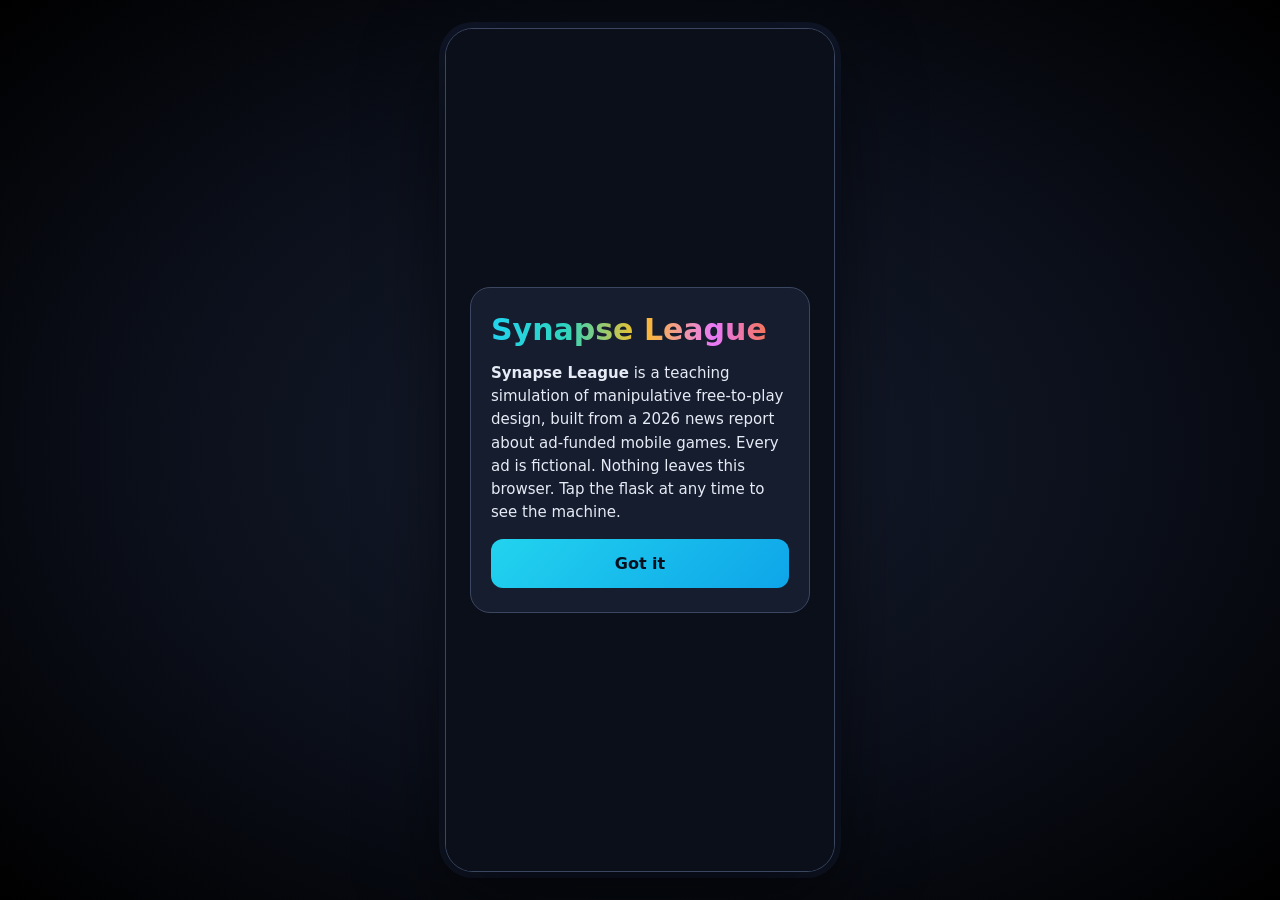
<file: synapse-league/index.html>
<!DOCTYPE html>
<html lang="en">
<head>
<meta charset="utf-8">
<title>Synapse League</title>
<meta name="viewport" content="width=device-width, initial-scale=1, viewport-fit=cover">
<meta name="description" content="Synapse League: a teaching simulation of manipulative free-to-play design. A creature battler with booster packs, a hidden ad-value manipulation engine and a Researcher View that exposes it. Every ad is fictional; nothing leaves this browser.">
<meta name="theme-color" content="#0b0f1a">
<meta name="apple-mobile-web-app-capable" content="yes">
<meta name="apple-mobile-web-app-status-bar-style" content="black-translucent">
<meta name="apple-mobile-web-app-title" content="Synapse">
<meta name="mobile-web-app-capable" content="yes">
<meta name="color-scheme" content="dark">
<link rel="manifest" href="manifest.webmanifest">
<link rel="icon" href="data:image/svg+xml,%3Csvg xmlns='http://www.w3.org/2000/svg' viewBox='0 0 64 64'%3E%3Crect width='64' height='64' rx='14' fill='%230b0f1a'/%3E%3Ccircle cx='32' cy='30' r='11' fill='none' stroke='%2322d3ee' stroke-width='4'/%3E%3Cpath d='M32 41v16M22 22l-9-7M42 22l9-7M20 34l-10 4M44 34l10 4' stroke='%2322d3ee' stroke-width='4' stroke-linecap='round'/%3E%3C/svg%3E">
<link rel="apple-touch-icon" href="data:image/svg+xml,%3Csvg xmlns='http://www.w3.org/2000/svg' viewBox='0 0 64 64'%3E%3Crect width='64' height='64' fill='%230b0f1a'/%3E%3Ccircle cx='32' cy='30' r='11' fill='none' stroke='%2322d3ee' stroke-width='4'/%3E%3Cpath d='M32 41v16M22 22l-9-7M42 22l9-7M20 34l-10 4M44 34l10 4' stroke='%2322d3ee' stroke-width='4' stroke-linecap='round'/%3E%3C/svg%3E">
<link rel="stylesheet" href="style.css">
</head>
<body>
<!-- The phone frame. Every screen is a <section data-screen>; overlays stack above; the lab drawer is a sibling. -->
<div id="app" data-screen="home">
  <section class="screen" data-screen="home" aria-label="Home"></section>
  <section class="screen" data-screen="ladder" aria-label="Ladder"></section>
  <section class="screen" data-screen="team" aria-label="Team"></section>
  <section class="screen" data-screen="battle" aria-label="Battle"></section>
  <section class="screen" data-screen="shop" aria-label="Shop"></section>
  <section class="screen" data-screen="pack" aria-label="Pack opening"></section>
  <section class="screen" data-screen="binder" aria-label="Binder"></section>
  <section class="screen" data-screen="settings" aria-label="Settings and About"></section>
  <div id="pill"></div>
  <div class="overlay" data-overlay="coach"></div>
  <div class="overlay" data-overlay="sheet"></div>
  <div class="overlay" data-overlay="modal"></div>
  <div class="overlay" data-overlay="ad"></div>
  <div class="overlay" data-overlay="toast" aria-live="polite"></div>
  <div class="overlay" data-overlay="about"></div>
  <button id="flask" type="button" aria-label="Researcher View (L)" title="Researcher View (L)">
    <svg viewBox="0 0 24 24" width="22" height="22" aria-hidden="true"><path d="M9 3h6M10 3v6.5L4.5 19a1.5 1.5 0 0 0 1.3 2.2h12.4a1.5 1.5 0 0 0 1.3-2.2L14 9.5V3" fill="none" stroke="currentColor" stroke-width="1.8" stroke-linecap="round" stroke-linejoin="round"/><path d="M7.5 15h9" stroke="currentColor" stroke-width="1.8" stroke-linecap="round"/></svg>
  </button>
</div>
<aside id="lab" aria-label="Researcher View"></aside>
<script src="cards.js"></script>
<script src="game.js"></script>
</body>
</html>
</file>
<file: synapse-league/style.css>
/* Synapse League — style.css
   One dark arcade look. Every colour is a token on :root; the app fills html/body with height:100% (no viewport units);
   the phone frame is 390×844 centred on desktop and full-bleed on phones; overlays sit at inset:0 inside the frame. */

/* ============================================================ 1. Tokens, reset, frame */
:root {
  color-scheme: dark;
  --bg: #0b0f1a; --bg2: #0f1526; --panel: #161d2f; --panel2: #1c2438; --panel3: #243052; --line: #2a3449; --line2: #3b4761;
  --text: #e6ebf5; --muted: #8a94ad; --dim: #5c6684; --ink: #06111f;
  --accent: #22d3ee; --accent2: #0ea5e9; --gold: #fbbf24; --good: #4ade80; --danger: #f87171; --red: #ef4444; --teal: #5eead4; --violet: #a78bfa;
  --sen: #22d3ee; --mem: #2dd4bf; --exe: #fbbf24; --lim: #e879f9; --mot: #f97316;
  --rC: #94a3b8; --rU: #4ade80; --rR: #93c5fd; --rL: #fbbf24;
  --white: #ffffff; --black: #000000; --shadow: rgba(0, 0, 0, 0.55);
  --ink-good: #052e16; --ink-gold: #1a1200; --ink-teal: #042f2e; --red-deep: #7f1d1d; --red-pale: #fecaca; --green-deep: #22c55e; --orange-deep: #b45309; --gold-pale: #fde68a;
  --arena: #1b2340;
  --rainbow: conic-gradient(from 0deg, #f87171, #fbbf24, #4ade80, #22d3ee, #a78bfa, #f472b6, #f87171);
  --pink: #f472b6; --lilac: #c084fc; --orchid: #f0abfc; --iris-ink: #2e1065; /* Qualia's iridescence */
  --iris-line: linear-gradient(90deg, #f472b6, #c084fc, #22d3ee); --sysring: conic-gradient(from 0deg, var(--sen), var(--mem), var(--exe), var(--lim), var(--mot), var(--sen));
  --font: system-ui, -apple-system, "Segoe UI", Roboto, Helvetica, Arial, sans-serif;
  --mono: ui-monospace, SFMono-Regular, Menlo, Consolas, "Liberation Mono", monospace;
  padding-top: env(safe-area-inset-top, 0px); padding-bottom: env(safe-area-inset-bottom, 0px);
}
* { box-sizing: border-box; }
html { height: 100%; box-sizing: border-box; -webkit-text-size-adjust: 100%; }
body { height: 100%; margin: 0; background: var(--bg); color: var(--text); font: 15px/1.35 var(--font); overflow: hidden; overscroll-behavior: none; touch-action: manipulation; -webkit-tap-highlight-color: transparent; }
button, input, select, textarea { font: inherit; color: inherit; }
button { background: var(--panel2); border: 1px solid var(--line); border-radius: 12px; padding: 10px 14px; cursor: pointer; touch-action: manipulation; user-select: none; -webkit-user-select: none; }
button:disabled { opacity: 0.45; cursor: default; }
button.primary { background: linear-gradient(135deg, var(--accent), var(--accent2)); color: var(--ink); font-weight: 800; border: 0; }
button.ghost { background: transparent; }
button.danger { background: var(--red); border-color: var(--red); color: var(--white); font-weight: 700; }
button.link { background: none; border: 0; padding: 4px 6px; text-decoration: underline; color: var(--accent); }
button.grey, .grey { color: var(--muted); }
button.sm { padding: 6px 10px; font-size: 13px; border-radius: 10px; }
button.icon { width: 36px; height: 36px; padding: 0; border-radius: 50%; display: inline-flex; align-items: center; justify-content: center; font-size: 18px; }
button.on { background: var(--accent); color: var(--ink); border-color: var(--accent); }
.pulse { animation: pulse 1.2s ease-in-out infinite; }
.hidden { display: none !important; }
.muted { color: var(--muted); }
.small { font-size: 12px; }
h1, h2, h3, h4 { margin: 0; line-height: 1.2; }

#app { position: relative; width: 100%; height: 100%; overflow: hidden; background: var(--bg); display: flex; flex-direction: column; padding-block: 0;
  padding-left: max(16px, env(safe-area-inset-left, 0px)); padding-right: max(16px, env(safe-area-inset-right, 0px)); }
@media (min-width: 480px) {
  body { display: flex; align-items: center; justify-content: center; gap: 16px; background: radial-gradient(ellipse at center, var(--panel) 0%, var(--bg) 55%, var(--black) 100%); }
  #app { width: 390px; height: min(844px, 100%); border-radius: 28px; border: 1px solid var(--line2); box-shadow: 0 30px 80px var(--shadow), 0 0 0 6px var(--bg2); flex: 0 0 auto; }
}

/* ============================================================ 2. Screens and shared pieces */
.screen { display: none; flex: 1; min-height: 0; flex-direction: column; overflow-y: auto; overflow-x: hidden; -webkit-overflow-scrolling: touch; padding: 8px 0 0; position: relative; scrollbar-width: thin; }
.screen.active { display: flex; }
.overlay { position: absolute; inset: 0; z-index: 40; display: none; }
.head { display: flex; align-items: center; gap: 10px; padding: 6px 0 10px; flex: 0 0 auto; }
.head h2 { flex: 1; font-size: 20px; }
.back { background: none; border: 0; padding: 6px 8px 6px 0; font-weight: 700; color: var(--accent); }
.chip { display: inline-flex; align-items: center; padding: 2px 8px; border-radius: 999px; font-size: 11px; font-weight: 700; background: var(--panel3); color: var(--text); white-space: nowrap; line-height: 1.4; }
.chip.sm { font-size: 10px; padding: 1px 6px; }
.chip.sys-sen { background: var(--sen); color: var(--ink); } .chip.sys-mem { background: var(--mem); color: var(--ink); } .chip.sys-exe { background: var(--exe); color: var(--ink); }
.chip.sys-lim { background: var(--lim); color: var(--ink); } .chip.sys-mot { background: var(--mot); color: var(--ink); }
.chip.warn { background: var(--red-deep); color: var(--red-pale); } .chip.boost { background: var(--gold); color: var(--ink-gold); }
.chip.sys-all { background: linear-gradient(var(--iris-ink), var(--iris-ink)) padding-box, var(--sysring) border-box; border: 2px solid transparent; color: var(--text); } /* "All Systems": the five-colour ring */
.chip.swap { background: var(--good); color: var(--ink-good); border: 0; cursor: pointer; padding: 6px 10px; font-size: 12px; }
.dot { display: inline-block; width: 10px; height: 10px; border-radius: 50%; margin-right: 3px; }
.dot.sys-sen { background: var(--sen); } .dot.sys-mem { background: var(--mem); } .dot.sys-exe { background: var(--exe); } .dot.sys-lim { background: var(--lim); } .dot.sys-mot { background: var(--mot); } .dot.sys-all { background: var(--sysring); }
.ring .ring-bg { fill: none; stroke: var(--panel3); stroke-width: 4; }
.ring .ring-fg { fill: none; stroke: var(--accent); stroke-width: 4; stroke-linecap: round; transform: rotate(-90deg); transform-origin: 50% 50%; transition: stroke-dashoffset 0.6s ease-out; }
.ring .ring-text { fill: var(--text); font-size: 11px; font-weight: 700; }
.coins { display: inline-flex; align-items: center; gap: 5px; font-weight: 800; font-variant-numeric: tabular-nums; }
.coin { width: 14px; height: 14px; border-radius: 50%; background: radial-gradient(circle at 35% 35%, var(--gold-pale), var(--gold) 60%, var(--orange-deep)); box-shadow: 0 0 6px rgba(251, 191, 36, 0.5); display: inline-block; }
.flame { width: 12px; height: 16px; display: inline-block; background: radial-gradient(ellipse at 50% 80%, var(--gold-pale), var(--mot) 55%, transparent 70%); border-radius: 50% 50% 50% 50% / 60% 60% 40% 40%; margin-right: 4px; }
.pbmark { background: var(--gold); color: var(--ink-gold); border-radius: 6px; padding: 0 5px; font-size: 10px; font-weight: 900; }
.poster { position: relative; overflow: hidden; background: var(--bg2); display: flex; align-items: center; justify-content: center; }
.poster svg { position: absolute; inset: 0; width: 100%; height: 100%; }
.poster-text { position: relative; text-align: center; padding: 8px; }
.poster .wordmark { font-weight: 900; font-size: 15px; letter-spacing: 0.02em; }
.poster .tagline { font-size: 11px; color: var(--muted); }

/* ============================================================ 3. Cards (procedural SVG art + CSS rarity treatments) */
.card { position: relative; width: 100%; aspect-ratio: 300 / 420; border-radius: 5.3% / 3.8%; overflow: hidden; background: var(--panel); flex: 0 0 auto; transform-style: preserve-3d; transition: transform 0.15s ease-out; }
.card .card-svg { display: block; width: 100%; height: 100%; }
.card.mini { width: 64px; }
.card.mini.unknown { display: flex; align-items: center; justify-content: center; font-size: 26px; font-weight: 900; color: var(--dim); background: var(--panel2); border: 1px dashed var(--line2); }
.card.unowned { filter: grayscale(1); opacity: 0.8; }
.card-svg .t-name { font: 700 16px var(--font); } .card-svg .t-small { font: 10px var(--font); } .card-svg .t-chip { font: 700 8px var(--font); }
.card-svg .t-move { font: 500 11px var(--font); } .card-svg .t-kw { font: 700 8px var(--font); } .card-svg .t-stat { font: 600 11px var(--font); letter-spacing: 0.02em; }
.card-svg .t-flavor { font: italic 9px var(--font); } .card-svg .t-motif { font: italic 9px var(--font); } .card-svg .t-num { font: 700 9px var(--font); letter-spacing: 0.04em; }
.card-svg .t-eyebrow { font: 800 8px var(--font); letter-spacing: 0.22em; } .card-svg .t-move9 { font: 500 9px var(--font); } .card-svg .t-stat9 { font: 600 9px var(--font); letter-spacing: 0.02em; } .card-svg .t-cap { font: italic 9px var(--font); }
.card.r-R .particle { position: absolute; width: 4px; height: 4px; border-radius: 50%; background: var(--white); opacity: 0.6; pointer-events: none; animation: drift 6s ease-in-out infinite; }
.card.r-H::before { content: ''; position: absolute; inset: 0; border-radius: inherit; padding: 2.2%; pointer-events: none;
  background: var(--rainbow);
  -webkit-mask: linear-gradient(#000 0 0) content-box, linear-gradient(#000 0 0); mask: linear-gradient(#000 0 0) content-box, linear-gradient(#000 0 0); -webkit-mask-composite: xor; mask-composite: exclude; }
.card.r-H::after { content: ''; position: absolute; inset: 0; border-radius: inherit; pointer-events: none; opacity: 0.35; mix-blend-mode: color-dodge;
  background: radial-gradient(circle at var(--mx, 50%) var(--my, 50%), rgba(255, 255, 255, 0.9), rgba(120, 220, 255, 0.35) 30%, transparent 60%); transition: opacity 0.2s; }
.card.r-H.holo-live::after { opacity: 0.85; animation: shimmer 1.6s linear infinite; }
.card.r-L { box-shadow: 0 0 0 1px rgba(251, 191, 36, 0.6), 0 0 18px rgba(251, 191, 36, 0.35); }
.card.r-IR { box-shadow: 0 0 0 1px rgba(255, 255, 255, 0.55), 0 0 14px rgba(255, 255, 255, 0.2); }
.card.r-SIR { box-shadow: 0 0 0 1px rgba(251, 191, 36, 0.75), 0 0 20px rgba(251, 191, 36, 0.4); }
.card.r-M { box-shadow: 0 0 0 1px rgba(240, 171, 252, 0.75), 0 0 22px rgba(192, 132, 252, 0.45); }
.card.mini.r-IR, .card.mini.r-SIR, .card.mini.r-M { box-shadow: none; }
.card .sheen-move { transform-box: view-box; transform: translate(calc(var(--mx, 50%) - 50%), calc(var(--my, 50%) - 50%)); transition: transform 0.12s ease-out; } /* the Secret / #151 conic sheen follows --mx/--my like the Holo shimmer (percentages of the 300×420 view box) */
.card.r-M .shimmer { animation: twinkle 3s ease-in-out infinite alternate; }
.copies { position: absolute; right: 2px; top: 2px; font-size: 10px; font-weight: 800; background: var(--bg); color: var(--teal); padding: 0 4px; border-radius: 6px; }

/* ============================================================ 4. Home */
.topbar { display: flex; align-items: center; gap: 10px; padding: 2px 0 8px; flex: 0 0 auto; }
.topbar .focus { flex: 1; display: flex; flex-direction: column; gap: 2px; }
.topbar .focus small { font-size: 10px; color: var(--muted); }
.pips { display: flex; gap: 4px; }
.pip { width: 16px; height: 10px; border-radius: 3px; background: var(--panel3); border: 1px solid var(--line2); }
.pip.on { background: var(--accent); border-color: var(--accent); box-shadow: 0 0 6px rgba(34, 211, 238, 0.6); }
.topbar .coins { padding: 6px 10px; border-radius: 999px; background: var(--panel); border: 1px solid var(--line); }
.topbar .streak { display: inline-flex; align-items: center; font-weight: 700; font-size: 13px; padding: 6px 8px; border-radius: 999px; background: var(--panel); border: 1px solid var(--line); }
.rival { background: linear-gradient(160deg, var(--panel2), var(--panel)); border: 1px solid var(--line); border-radius: 18px; padding: 12px; flex: 0 0 auto; }
.rival-head { display: flex; gap: 12px; align-items: center; }
.rival-head .portrait { width: 64px; height: 64px; flex: 0 0 auto; filter: drop-shadow(0 4px 10px var(--shadow)); }
.rival-name { font-weight: 800; font-size: 17px; }
.rival-sub { font-size: 12px; color: var(--muted); margin: 2px 0 4px; }
.quip { font-size: 11px; color: var(--muted); font-style: italic; margin-top: 4px; }
.rival-team { display: flex; gap: 8px; justify-content: center; margin-top: 10px; }
.rival-team .card.mini { width: 72px; }
.battle-btn { margin: 12px 0 10px; width: 100%; min-height: 58px; border: 0; border-radius: 16px; font-size: 20px; font-weight: 900; letter-spacing: 0.04em; color: var(--ink);
  background: linear-gradient(135deg, var(--gold), var(--mot)); box-shadow: 0 8px 24px rgba(249, 115, 22, 0.35); transition: transform 0.3s ease-out; flex: 0 0 auto; }
.battle-btn small { display: block; font-size: 11px; font-weight: 600; letter-spacing: 0; opacity: 0.85; }
.battle-btn.empty { background: var(--panel3); color: var(--muted); box-shadow: none; }
.battle-btn.nudge { transform: translateX(4px); }
.row4 { display: grid; grid-template-columns: repeat(4, minmax(0, 1fr)); gap: 6px; flex: 0 0 auto; }
.row4 button { padding: 8px 4px 9px; font-size: 12px; font-weight: 800; display: flex; flex-direction: column; align-items: center; gap: 3px; position: relative; }
.row4 .ic { display: block; height: 20px; color: var(--accent); }
.pip-tag { position: absolute; top: -7px; right: -2px; z-index: 2; background: var(--good); color: var(--ink-good); font-size: 9px; font-weight: 900; padding: 1px 5px; border-radius: 999px; animation: pulse 1.2s infinite; }
.tiles { display: grid; grid-template-columns: repeat(2, minmax(0, 1fr)); gap: 8px; margin-top: 10px; flex: 0 0 auto; }
.tile { display: flex; flex-direction: column; align-items: flex-start; gap: 3px; text-align: left; padding: 10px 12px; background: var(--panel); border: 1px solid var(--line); border-radius: 14px; min-height: 60px; }
.tile b { font-size: 14px; } .tile > span { font-size: 11px; color: var(--muted); }
.tile.glow { border-color: var(--accent); box-shadow: 0 0 0 1px rgba(34, 211, 238, 0.35), 0 0 18px rgba(34, 211, 238, 0.35); animation: glow 1.6s ease-in-out infinite; }
.tile.ready { border-color: var(--good); } .tile.gift { border-color: var(--gold); }
.tile.sponsor { grid-column: 1 / -1; border-color: var(--violet); gap: 6px; }
.tile.sponsor .primary { align-self: stretch; }
.tile.meter { flex-direction: row; align-items: center; justify-content: space-between; grid-column: 1 / -1; }
.tile.big { grid-column: 1 / -1; gap: 6px; }
.fomo { text-align: center; font-size: 11px; color: var(--muted); padding: 10px 0 6px; flex: 0 0 auto; font-variant-numeric: tabular-nums; }
.banner { position: relative; height: 56px; flex: 0 0 56px; margin-top: auto; border-radius: 10px 10px 0 0; overflow: hidden; border: 1px solid var(--line); border-bottom: 0; background: var(--panel); transition: transform 0.3s; }
.banner .poster { height: 100%; }
.banner.slide { transform: translateX(-8%); opacity: 0.5; }
.ad-tag { position: absolute; top: 4px; left: 6px; font-size: 9px; font-weight: 800; letter-spacing: 0.06em; color: var(--muted); background: var(--bg); padding: 1px 5px; border-radius: 4px; z-index: 2; }

/* ============================================================ 5. Ladder, Team, Shop, Binder, Settings */
.ladder { display: flex; flex-direction: column; gap: 6px; padding-bottom: 12px; }
.league { font-size: 11px; font-weight: 800; letter-spacing: 0.1em; text-transform: uppercase; color: var(--muted); padding: 10px 0 2px; }
.rung { display: flex; align-items: center; gap: 10px; text-align: left; padding: 8px 10px; position: relative; }
.rung .portrait { width: 44px; height: 44px; flex: 0 0 auto; }
.rung > div { flex: 1; min-width: 0; }
.rung.next { border-color: var(--accent); box-shadow: 0 0 0 1px rgba(34, 211, 238, 0.4); }
.rung.cleared .rival-name { color: var(--good); }
.rung.locked { opacity: 0.5; }
.rung-last { font-size: 11px; color: var(--muted); white-space: nowrap; overflow: hidden; text-overflow: ellipsis; max-width: 100%; }
.rung-team { display: flex; gap: 2px; align-items: center; }
.rung-team .q { font-weight: 900; color: var(--dim); width: 12px; text-align: center; }
.rung .tick { color: var(--good); font-weight: 900; }
.slots { display: grid; grid-template-columns: repeat(3, minmax(0, 1fr)); gap: 6px; }
.slot { display: flex; flex-direction: column; min-height: 150px; background: var(--panel2); border: 1px solid var(--line); border-radius: 12px; overflow: hidden; }
.slot-pick { flex: 1; display: flex; flex-direction: column; align-items: center; gap: 4px; padding: 8px 4px; text-align: center; border: 0; border-radius: 0; background: transparent; min-width: 0; }
.slot.empty { border-style: dashed; } .slot.empty .slot-pick { justify-content: center; color: var(--muted); }
.art-sw { border: 0; border-top: 1px solid var(--line); border-radius: 0; padding: 6px 4px; font-size: 11px; font-weight: 800; background: var(--panel3); color: var(--text); } /* switch between the creature's owned printings */
.slot-info { display: flex; flex-direction: column; align-items: center; gap: 2px; font-size: 11px; width: 100%; }
.slot-info b { font-size: 11px; white-space: nowrap; overflow: hidden; text-overflow: ellipsis; max-width: 100%; }
.slot-info small { font-size: 9px; color: var(--muted); white-space: nowrap; overflow: hidden; text-overflow: ellipsis; max-width: 100%; }
.pw { font-size: 11px; font-weight: 800; color: var(--gold); }
.team-actions { display: flex; align-items: center; gap: 10px; margin: 10px 0; }
.team-actions .primary { flex: 1; }
.grid, .picker { display: grid; grid-template-columns: repeat(4, minmax(0, 1fr)); gap: 6px; }
.gcard { padding: 4px; display: flex; flex-direction: column; align-items: center; gap: 2px; }
.gcard .card.mini { width: 100%; }
.gcard.in { border-color: var(--accent); background: rgba(34, 211, 238, 0.12); }
.penta-wrap { margin: 14px 0 20px; display: flex; flex-direction: column; align-items: center; gap: 8px; }
.penta { width: 200px; height: 200px; }
.flav { margin: 0; padding: 0 0 0 16px; font-size: 12px; color: var(--muted); }
.flav li { margin: 3px 0; }
.btabs { display: flex; gap: 6px; flex: 0 0 auto; }
.btabs button { flex: 1; padding: 8px 10px; font-weight: 800; font-size: 14px; }
.btabs button small { font-weight: 600; font-size: 11px; color: var(--muted); margin-left: 3px; } .btabs button.on small { color: var(--ink); }
.bsum { display: flex; align-items: center; gap: 8px; flex-wrap: wrap; padding: 8px 0 2px; flex: 0 0 auto; }
.bpanel { flex: 0 0 auto; } .bpanel[hidden] { display: none; }
.brow { margin-bottom: 12px; }
.brow-head { display: flex; align-items: center; gap: 10px; padding: 6px 0; }
.brow-head b { flex: 1; font-size: 15px; }
.brow-head .ring .ring-text { font-size: 10px; }
.near { background: var(--gold); color: var(--ink-gold); font-weight: 900; font-size: 11px; padding: 2px 8px; border-radius: 999px; }
.bgrid { display: grid; grid-template-columns: repeat(6, minmax(0, 1fr)); gap: 4px; } /* the Set tab: 6 columns at phone width */
.bpanel[data-panel="gallery"] .bgrid { grid-template-columns: repeat(5, minmax(0, 1fr)); gap: 6px; }
.bcard { padding: 2px; position: relative; border-radius: 8px; }
.bcard .card.mini { width: 100%; }
.bcard .ph { display: flex; align-items: flex-end; justify-content: center; aspect-ratio: 300 / 420; border-radius: 5px; background: var(--panel3); opacity: 0.5; } /* a thumbnail not yet rendered */
.bcard .ph small { font-size: 8px; color: var(--muted); padding-bottom: 3px; font-variant-numeric: tabular-nums; }
.bslot.secret { display: flex; align-items: center; gap: 14px; }
.bslot.secret > .card.mini, .bslot.secret > .bcard { width: 76px; flex: 0 0 auto; }
.brow.secret .card.unknown { border-color: var(--lilac); color: var(--orchid); box-shadow: 0 0 18px rgba(192, 132, 252, 0.35); font-size: 22px; }
.bslot .hint { margin: 0; font-weight: 800; font-size: 14px; display: flex; flex-direction: column; gap: 3px; } .bslot .hint small { color: var(--muted); font-weight: 600; font-size: 12px; }
.about { font-size: 14px; line-height: 1.5; color: var(--text); padding: 4px 0 10px; }
.about p { margin: 0 0 8px; }
.setting { display: flex; align-items: center; justify-content: space-between; gap: 10px; padding: 10px 0; border-top: 1px solid var(--line); }
.seg { display: inline-flex; border: 1px solid var(--line); border-radius: 10px; overflow: hidden; }
.seg button { border: 0; border-radius: 0; padding: 6px 12px; }
.seedrow { display: inline-flex; align-items: center; gap: 6px; }
.seedbox { width: 120px; background: var(--bg2); border: 1px solid var(--line); border-radius: 8px; padding: 6px 8px; font-family: var(--mono); font-size: 12px; color: var(--text); user-select: text; -webkit-user-select: text; }

/* ============================================================ 6. Battle */
.battle-head { display: flex; align-items: center; justify-content: space-between; padding: 4px 0 8px; flex: 0 0 auto; }
.bh-name { font-weight: 800; font-size: 14px; }
.arena { position: relative; flex: 1 1 auto; min-height: 300px; max-height: 62%; border-radius: 18px; overflow: hidden; border: 1px solid var(--line); /* the upper ~60% of the screen */
  background: radial-gradient(ellipse at 50% 110%, var(--arena) 0%, var(--bg2) 55%, var(--bg) 100%); transition: filter 0.3s, opacity 0.3s; }
.arena.dim { filter: brightness(0.4); }
.arena.dim .hpcard.opp, .arena.dim .spr.opp { filter: brightness(2.5); }
.arena.bright { filter: brightness(1.25) saturate(1.2); }
.arena.shake { animation: shake 0.18s linear; }
.hpcard { position: absolute; width: 200px; background: rgba(11, 15, 26, 0.85); border: 1px solid var(--line2); border-radius: 12px; padding: 8px 10px; z-index: 3; backdrop-filter: blur(4px); }
.hpcard.opp { top: 10px; left: 10px; } .hpcard.player { bottom: 10px; right: 10px; }
.hpc-top { display: flex; align-items: center; gap: 4px; flex-wrap: wrap; margin-bottom: 5px; }
.hpc-top b { font-size: 12px; flex: 1 1 auto; white-space: nowrap; overflow: hidden; text-overflow: ellipsis; max-width: 110px; }
.chip.atkdown.off { display: none; }
.bar { position: relative; height: 9px; border-radius: 5px; background: var(--panel3); overflow: hidden; }
.bar i { position: absolute; left: 0; top: 0; bottom: 0; display: block; }
.bar .ghost { background: var(--red); transition: width 0.4s ease-out; z-index: 1; }
.bar .fill { background: linear-gradient(90deg, var(--good), var(--green-deep)); transition: width 0.6s ease-out; z-index: 2; }
.bar.low .fill { background: linear-gradient(90deg, var(--gold), var(--mot)); }
.bar.sliver .fill { background: var(--red); animation: sliver 0.8s ease-in-out infinite; }
.bar.sliver { box-shadow: 0 0 10px rgba(239, 68, 68, 0.7); }
.hpnum { display: block; text-align: right; font-size: 10px; color: var(--muted); margin-top: 3px; font-variant-numeric: tabular-nums; }
.spr { position: absolute; width: 180px; height: 180px; z-index: 2; --glow: var(--accent); transition: transform 0.4s ease-out, opacity 0.4s, filter 0.4s; }
.spr svg { width: 100%; height: 100%; display: block; filter: drop-shadow(0 0 12px var(--glow)) drop-shadow(0 6px 10px var(--shadow)); } /* the sprite glows in its System colour */
.spr.bob-sen { --glow: var(--sen); } .spr.bob-mem { --glow: var(--mem); } .spr.bob-exe { --glow: var(--exe); } .spr.bob-lim { --glow: var(--lim); } .spr.bob-mot { --glow: var(--mot); }
.spr.opp { top: 78px; right: 10px; } .spr.player { bottom: 84px; left: 10px; }
.spr.hidden { display: block !important; opacity: 0; transform: scale(0.6); }
.spr.pop { animation: pop 0.4s ease-out; }
.spr.fainted { filter: grayscale(1) brightness(0.5); transform: translateY(20px); opacity: 0.6; animation: none; }
.spr.lunge-r { animation: lungeR 0.18s ease-out; } .spr.lunge-l { animation: lungeL 0.18s ease-out; }
.spr.hitflash { animation: hitflash 0.12s linear; }
.spr.bob-mot { animation: twitch 2s steps(2) infinite; } .spr.bob-lim { animation: pulseS 2s ease-in-out infinite; } .spr.bob-sen { animation: ripple 2s ease-in-out infinite; }
.spr.bob-mem { animation: driftS 2s ease-in-out infinite; } .spr.bob-exe { animation: blink 2s linear infinite; }
.spr.bob-all { --glow: var(--lilac); animation: pulseS 2s ease-in-out infinite, irisHue 6s linear infinite; } /* Qualia: no System, an iridescent glow */
.spr.silhouette svg { filter: brightness(0) drop-shadow(0 0 16px var(--lilac)); }
.spr.silhouette::after { content: '???'; position: absolute; inset: 0; display: flex; align-items: center; justify-content: center; font-size: 46px; font-weight: 900; letter-spacing: 0.08em; color: var(--orchid); text-shadow: 0 0 18px var(--lilac); }
.spr.reveal-m { animation: qualiaIn 0.8s ease-out; }
.arena.iris::after { content: ''; position: absolute; inset: 0; z-index: 4; pointer-events: none; background: radial-gradient(circle at 76% 32%, rgba(240, 171, 252, 0.6), rgba(34, 211, 238, 0.2) 42%, transparent 72%); animation: fadeOut 0.8s ease-out forwards; }
.bench { position: absolute; display: flex; gap: 4px; z-index: 3; }
.bench.opp { top: 10px; right: 10px; } .bench.player { bottom: 10px; left: 10px; }
.bchip { width: 34px; height: 40px; display: flex; flex-direction: column; align-items: center; background: rgba(11, 15, 26, 0.8); border: 1px solid var(--line); border-radius: 8px; padding: 2px; }
.bchip { height: auto; min-height: 40px; } .bchip svg { width: 26px; height: 26px; } .bchip i { display: block; width: 100%; max-width: 26px; height: 4px; border-radius: 2px; background: var(--good); margin-top: 2px; }
.bchip small { font-size: 9px; font-weight: 800; color: var(--muted); line-height: 1.2; margin-top: 1px; font-variant-numeric: tabular-nums; }
.bchip.out { opacity: 0.4; } .bchip.out i { background: var(--red); }
.bchip.unknown b { display: block; height: 26px; font-size: 18px; font-weight: 900; line-height: 26px; color: var(--orchid); } /* the boss nobody has seen yet */
.fx { position: absolute; inset: 0; pointer-events: none; z-index: 5; }
.dmg { position: absolute; font-size: 34px; font-weight: 900; color: var(--white); text-shadow: 0 2px 6px var(--black); animation: floatUp 0.5s ease-out forwards; font-variant-numeric: tabular-nums; line-height: 1; display: flex; align-items: center; gap: 5px; }
.dmg .tag { font-style: normal; font-size: 11px; font-weight: 900; letter-spacing: 0.04em; padding: 2px 5px; border-radius: 5px; background: rgba(11, 15, 26, 0.85); color: var(--white); text-shadow: none; }
.dmg.crit .tag { color: var(--gold); }
.dmg.opp { top: 110px; right: 70px; } .dmg.player { bottom: 160px; left: 80px; }
.dmg.crit { color: var(--gold); font-size: 40px; } .dmg.heal { color: var(--good); font-size: 20px; } .dmg.recoil { color: var(--danger); font-size: 20px; } .dmg.shave { display: none; }
.stamps { position: absolute; inset: 0; display: flex; align-items: center; justify-content: center; pointer-events: none; z-index: 6; }
.stamp { font-size: 44px; font-weight: 900; letter-spacing: 0.08em; padding: 6px 18px; border: 4px solid currentColor; border-radius: 12px; transform: rotate(-8deg); animation: stampIn 0.3s cubic-bezier(0.34, 1.56, 0.64, 1); }
.stamp.win { color: var(--gold); text-shadow: 0 0 18px rgba(251, 191, 36, 0.6); }
.stamp.loss { color: var(--danger); font-size: 30px; transform: none; }
.stamp.pb { color: var(--gold); background: transparent; font-size: 12px; padding: 2px 8px; border-width: 2px; transform: rotate(-4deg); animation-duration: 0.4s; }
.confetti { position: absolute; top: -10px; font-weight: 900; font-size: 16px; animation: fall 1.2s ease-in forwards; }
.caption { height: 34px; display: flex; align-items: center; justify-content: center; font-weight: 700; font-size: 15px; flex: 0 0 auto; }
.caption.flash { animation: capIn 0.25s ease-out; }
.cmd { flex: 0 0 auto; min-height: 150px; padding: 4px 0 8px; }
.moves { display: grid; grid-template-columns: repeat(2, minmax(0, 1fr)); gap: 8px; }
.move { display: flex; flex-direction: column; align-items: flex-start; gap: 4px; text-align: left; min-height: 64px; padding: 8px 10px; }
.move b { font-size: 13px; }
.mrow { display: flex; align-items: center; gap: 6px; font-size: 11px; }
.mrow .kw { font-size: 9px; font-weight: 800; background: var(--panel3); padding: 1px 4px; border-radius: 4px; }
.hint { font-size: 10px; font-weight: 800; } .hint.up { color: var(--good); } .hint.down { color: var(--danger); }
.switch { width: 100%; margin-top: 8px; font-weight: 800; letter-spacing: 0.06em; }
.bench-sheet { background: var(--panel); border-radius: 14px; padding: 10px; }
.bs-head { display: flex; justify-content: space-between; align-items: center; font-weight: 700; margin-bottom: 8px; }
.bs-cards { display: flex; flex-direction: column; gap: 6px; }
.bs-card { display: flex; gap: 10px; align-items: center; text-align: left; }
.bs-card > div { flex: 1; } .bs-card .bar { margin: 4px 0; } .bs-card.out { opacity: 0.45; }
.cmd-wait { height: 60px; }
.trainer { position: absolute; inset: 0; z-index: 20; display: flex; flex-direction: column; align-items: center; justify-content: center; gap: 6px; background: rgba(5, 8, 16, 0.94);
  transform: translateY(-100%); transition: transform 0.8s cubic-bezier(0.2, 0.9, 0.3, 1), opacity 0.3s; cursor: pointer; }
.trainer.in { transform: none; }
.trainer.out { opacity: 0; pointer-events: none; }
.trainer .portrait { width: 96px; height: 96px; }
.trainer .t-name { font-size: 22px; font-weight: 900; } .trainer .t-sub { color: var(--muted); font-size: 13px; }
.t-team { display: flex; gap: 8px; margin-top: 10px; } .t-team .card.mini { width: 80px; }
.trainer .vs { font-size: 40px; font-weight: 900; color: var(--gold); opacity: 0; transform: scale(2); transition: all 0.3s ease-out; margin-top: 8px; }
.trainer.vs .vs { opacity: 1; transform: none; }
.trainer small { color: var(--dim); font-size: 11px; }
.results { background: var(--panel); border: 1px solid var(--line); border-radius: 16px; padding: 14px; display: flex; flex-direction: column; align-items: center; gap: 6px; text-align: center; animation: capIn 0.3s ease-out; }
.res-coins { font-size: 26px; font-weight: 900; color: var(--gold); font-variant-numeric: tabular-nums; }
.res-line { font-size: 13px; color: var(--muted); }
.res-chips { display: flex; gap: 6px; align-items: center; flex-wrap: wrap; justify-content: center; }
.results .primary { width: 100%; margin-top: 6px; }
#app.defib::after { content: ''; position: absolute; inset: 0; background: var(--white); z-index: 90; pointer-events: none; animation: defib 0.7s ease-out forwards; }
#app.blackflash::after { content: ''; position: absolute; inset: 0; background: var(--black); z-index: 90; pointer-events: none; }
#app.goldflash::after { content: ''; position: absolute; inset: 0; background: var(--gold-pale); opacity: 0.75; z-index: 90; pointer-events: none; }

/* ============================================================ 7. Pack opening */
.pack-stage { display: flex; flex-direction: column; flex: 1; min-height: 0; }
.pack-area { position: relative; flex: 1; min-height: 430px; }
.pack-sprite { position: absolute; left: 50%; top: 50%; width: 190px; height: 270px; transform: translate(-50%, -50%); border-radius: 14px; cursor: pointer;
  background: linear-gradient(160deg, var(--sen) 0%, var(--mem) 22%, var(--exe) 48%, var(--lim) 74%, var(--mot) 100%); box-shadow: 0 20px 50px var(--shadow), inset 0 0 0 2px rgba(255, 255, 255, 0.3);
  display: flex; flex-direction: column; align-items: center; justify-content: center; gap: 4px; color: var(--ink); transition: transform 0.3s cubic-bezier(0.34, 1.56, 0.64, 1), opacity 0.3s; }
.pack-sprite .pk-title { font-size: 22px; font-weight: 900; letter-spacing: 0.04em; line-height: 1.05; text-align: center; padding-inline: 14px; text-wrap: balance; text-shadow: 0 1px 0 rgba(255, 255, 255, 0.5); }
.pack-sprite .pk-sub { font-size: 11px; font-weight: 700; opacity: 0.8; }
.pack-sprite small { position: absolute; bottom: 12px; font-size: 11px; font-weight: 700; opacity: 0.7; }
.pack-sprite .tear { position: absolute; left: 0; right: 0; top: 34px; height: 2px; background: rgba(255, 255, 255, 0.5); transition: box-shadow 0.4s, height 0.4s; }
.pack-sprite.squash { transform: translate(-50%, -50%) scale(1.04, 0.92); }
.pack-sprite.up { transform: translate(-50%, -60%); }
.pack-sprite.torn .tear { height: 6px; background: var(--white); box-shadow: 0 0 24px var(--white), 0 0 40px var(--gold); }
.pack-sprite.gone { opacity: 0; pointer-events: none; }
.fan { position: absolute; inset: 0; } /* a real fan: every card sits at its own offset/rotation (--tx/--ty/--rot set per card), cascading in with a 60 ms stagger */
.pack-stage[data-state="closed"] .fan { display: none; }
.fc { position: absolute; left: calc(50% - 58px); top: calc(50% - 118px); width: 116px; aspect-ratio: 300 / 420; perspective: 800px; opacity: 0; --tx: 0px; --ty: 0px; --rot: 0deg;
  transform: translate(var(--tx), calc(var(--ty) + 40px)) rotate(var(--rot)) scale(0.8); transition: transform 0.3s ease-out, opacity 0.3s ease-out; }
.fc.in { opacity: 1; transform: translate(var(--tx), var(--ty)) rotate(var(--rot)); }
.fc.last.locked { opacity: 0.55; pointer-events: none; } .fc.last.locked.in { opacity: 0.55; } /* locked: taps on its overlapped neighbour go through */
.fc .lock { display: none; position: absolute; right: 5px; bottom: 5px; font-size: 15px; font-style: normal; line-height: 1; } .fc.last.locked .lock { display: block; } /* the lock badge sits in a corner, never over the set text */
.fc.last.center.in { --tx: 0px; --ty: 0px; --rot: 0deg; transform: translate(0, -14px) scale(1.15); z-index: 3; }
.fc .inner { position: relative; width: 100%; height: 100%; transform-style: preserve-3d; transition: transform 0.16s ease-in; }
.fc.half .inner { transform: rotateY(90deg); }
.fc.flipped .inner { transform: rotateY(180deg); transition: transform 0.2s cubic-bezier(0.33, 1, 0.68, 1); }
.fc.lift.in { transform: translate(var(--tx), calc(var(--ty) - 8px)) rotate(var(--rot)); } .fc.last.lift.center.in { transform: translate(0, -22px) scale(1.15); }
.fc .back, .fc .face { position: absolute; inset: 0; backface-visibility: hidden; -webkit-backface-visibility: hidden; border-radius: 6px; }
.fc .back { background: linear-gradient(160deg, var(--panel3), var(--bg2) 60%, var(--panel2)); border: 2px solid var(--line2); display: flex; flex-direction: column; align-items: center; justify-content: center; gap: 6px; font-weight: 900; color: var(--muted); letter-spacing: 0.1em; overflow: hidden; --glow: transparent; box-shadow: 0 0 0 0 var(--glow), 0 0 0 var(--glow); transition: box-shadow 0.25s; }
.fc .back::before { content: ''; position: absolute; inset: 8px; border: 1px dashed var(--line2); border-radius: 4px; }
.fc .back .logo { font-size: 11px; line-height: 1.25; text-align: center; background: linear-gradient(90deg, var(--sen), var(--mem), var(--exe), var(--lim), var(--mot)); -webkit-background-clip: text; background-clip: text; color: transparent; } /* the set logo */
.fc .back small { font-size: 8px; letter-spacing: 0.08em; color: var(--dim); }
.fc.last .back { box-shadow: 0 0 0 4px var(--glow), 0 0 26px var(--glow); } /* the held card's edge glows in the (honest, or baited) rarity hue */
.fc .face { transform: rotateY(180deg); }
.fc .face .card { width: 100%; height: 100%; }
.cue { position: absolute; inset: 0; pointer-events: none; border-radius: 8px; z-index: 2; }
.cue.tick { box-shadow: 0 0 0 3px var(--good); animation: fadeOut 0.2s ease-out forwards; }
.cue.burst { box-shadow: 0 0 0 4px var(--rR), 0 0 30px var(--rR); animation: burst 0.35s ease-out forwards; }
.cue.holo-ring { border: 3px solid transparent; animation: holoRing 0.5s ease-out forwards; background: var(--rainbow) border-box; -webkit-mask: linear-gradient(#000 0 0) padding-box, linear-gradient(#000 0 0); mask: linear-gradient(#000 0 0) padding-box, linear-gradient(#000 0 0); -webkit-mask-composite: xor; mask-composite: exclude; }
.cue.legend { box-shadow: 0 0 0 4px var(--gold), 0 0 40px var(--gold); animation: fadeOut 1.2s ease-out forwards; }
.cue.legend.gold { box-shadow: 0 0 0 5px var(--gold), 0 0 52px var(--gold-pale); }
.cue.illus { box-shadow: 0 0 0 3px var(--white), 0 0 34px rgba(255, 255, 255, 0.85); animation: holoRing 0.7s ease-out forwards; } /* an Illustration Rare lands in white light */
.cue.mythic { box-shadow: 0 0 0 3px var(--orchid), 0 0 48px var(--lilac); animation: fadeOut 1.6s ease-out forwards; }
.fc.mythic-in .face .card { animation: mythicIn 1.6s ease-out both; } /* #151: no lightning, a slow fade-in */
.cue.charge.gold-charge { filter: brightness(1.5) saturate(1.4); animation: goldPulse 0.3s ease-in-out infinite alternate; }
.fc.gold-charge .back, .fc.gold-ready .back { box-shadow: 0 0 0 6px var(--gold), 0 0 44px var(--gold), 0 0 80px rgba(251, 191, 36, 0.6); } /* the shake lasts the 600 ms charge; the glow stays until the flip */
.fc.last.center.in.gold-charge { animation: goldShake 0.12s linear infinite; }
.arcs { position: absolute; inset: -10%; width: 120%; height: 120%; pointer-events: none; z-index: 3; }
.cue.charge { inset: -7px; border-radius: 10px; --hue: var(--rC); --p: 0%; /* --p is driven by the virtual clock (tween); no registered custom property needed */
  background: conic-gradient(var(--hue) var(--p), transparent 0); -webkit-mask: linear-gradient(#000 0 0) content-box, linear-gradient(#000 0 0); mask: linear-gradient(#000 0 0) content-box, linear-gradient(#000 0 0); -webkit-mask-composite: xor; mask-composite: exclude; padding: 4px; }
.cue.charge.grey { --hue: var(--rC); } .cue.charge.green { --hue: var(--rU); } .cue.charge.silver { --hue: var(--rR); } .cue.charge.gold { --hue: var(--gold); }
.cue.charge.rainbow, .cue.charge.binder { background: conic-gradient(from 0deg, var(--danger), var(--gold), var(--good), var(--sen), var(--violet), var(--danger) var(--p), transparent 0); }
.cue.charge.glint { animation: glint 0.45s linear infinite; filter: brightness(1.4) saturate(1.3); }
.cue.charge.stall { animation: none; filter: brightness(1.1); }
.cue.charge.deflate { animation: deflate 0.25s ease-in forwards; }
.cue .ghost-card { position: absolute; inset: 4px; opacity: 0.55; } .cue .ghost-card .card { width: 100%; height: 100%; }
.fc.charged { cursor: pointer; }
.summary { flex: 0 0 auto; }
.summary-strip { background: var(--panel); border: 1px solid var(--line); border-radius: 16px 16px 0 0; padding: 10px 10px calc(10px + env(safe-area-inset-bottom, 0px)); animation: riseIn 0.25s ease-out; }
.pack-stage[data-state="summary"] .pack-area { display: none; }
.pack-stage[data-state="summary"] .summary-strip { border-radius: 16px; }
.sum-cards { display: grid; grid-template-columns: repeat(5, minmax(0, 1fr)); gap: 5px; }
.sc { display: flex; flex-direction: column; gap: 3px; align-items: center; }
.sc-card .card { width: 100%; }
.sc-badges { display: flex; flex-direction: column; gap: 2px; align-items: center; min-height: 30px; }
.badge { font-size: 9px; font-weight: 900; padding: 1px 5px; border-radius: 999px; white-space: nowrap; }
.badge.new { background: var(--good); color: var(--ink-good); } .badge.ltp { background: var(--teal); color: var(--ink-teal); } .badge.rare { background: var(--gold); color: var(--ink-gold); }
.badge.chase { background: linear-gradient(135deg, var(--white), var(--violet)); color: var(--iris-ink); letter-spacing: 0.08em; }
.badge.secret { background: var(--iris-line); color: var(--white); letter-spacing: 0.08em; text-shadow: 0 1px 2px rgba(0, 0, 0, 0.55); }
.badge.art { background: linear-gradient(135deg, var(--white), var(--orchid)); color: var(--iris-ink); white-space: normal; text-align: center; line-height: 1.15; max-width: 100%; }
.sum-row { display: flex; align-items: center; gap: 8px; margin: 10px 0; flex-wrap: wrap; }
.sum-btns { display: flex; gap: 8px; } .sum-btns .primary { flex: 1; } .sum-btns .ghost { flex: 1; }

/* ============================================================ 8. Sheets, pills, toasts, modals, coach marks, about */
[data-overlay="sheet"]:not(:empty) { display: block; z-index: 50; }
.sheet-wrap { position: absolute; inset: 0; background: rgba(0, 0, 0, 0.5); display: flex; align-items: flex-end; }
.sheet { position: relative; width: 100%; background: var(--panel); border: 1px solid var(--line2); border-bottom: 0; border-radius: 22px 22px 0 0; padding: 20px 18px calc(22px + env(safe-area-inset-bottom, 0px)); transform: translateY(100%); transition: transform 0.32s ease-out; }
.sheet.open { transform: none; }
.sheet.special { border: 2px solid var(--gold); border-bottom: 0; box-shadow: 0 -10px 40px rgba(251, 191, 36, 0.25); }
.sheet h3 { font-size: 20px; margin-bottom: 6px; } .sheet p { margin: 0 0 12px; color: var(--muted); }
.sheet .primary { width: 100%; padding: 15px; font-size: 16px; border-radius: 14px; }
.decline-slot { min-height: 10px; }
.decline { display: block; width: 60%; margin: 12px auto 0; background: var(--panel2); color: var(--dim); border: 0; font-size: 13px; padding: 9px; animation: fadeIn 0.3s ease-out; }
.dring { position: absolute; top: 14px; right: 14px; }
.dring .ring-fg { stroke: var(--gold); transition: none; }
#pill { position: absolute; left: 16px; right: 16px; bottom: calc(66px + env(safe-area-inset-bottom, 0px)); z-index: 30; pointer-events: none; }
.pill { pointer-events: auto; display: flex; height: 44px; border-radius: 22px; background: var(--panel2); border: 1px solid var(--line2); overflow: hidden; box-shadow: 0 8px 20px var(--shadow); animation: riseIn 0.25s ease-out; }
.pill-main { flex: 1; border: 0; border-radius: 0; font-weight: 800; background: transparent; text-align: left; padding: 0 16px; font-size: 13px; white-space: nowrap; overflow: hidden; text-overflow: ellipsis; }
.pill-x { width: 44px; border: 0; border-radius: 0; background: transparent; color: var(--muted); padding: 0; }
[data-overlay="toast"] { display: flex; flex-direction: column; align-items: center; gap: 6px; pointer-events: none; z-index: 70; inset: auto 0 auto 0; top: calc(12px + env(safe-area-inset-top, 0px)); }
.toast { background: var(--panel2); border: 1px solid var(--line2); padding: 8px 14px; border-radius: 999px; font-size: 13px; font-weight: 600; box-shadow: 0 6px 18px var(--shadow); animation: toastIn 0.25s ease-out; max-width: 92%; text-align: center; }
.toast.good { border-color: var(--good); } .toast.warn { border-color: var(--gold); } .toast.gift { border-color: var(--rR); } .toast.offer { border-color: var(--violet); }
.toast.near { background: var(--gold); color: var(--ink-gold); font-weight: 900; font-size: 20px; padding: 10px 24px; animation: nearIn 0.3s cubic-bezier(0.34, 1.56, 0.64, 1); }
[data-overlay="modal"]:not(:empty) { display: block; z-index: 65; }
.modal-wrap { position: absolute; inset: 0; background: rgba(0, 0, 0, 0.6); display: flex; align-items: center; justify-content: center; padding: 20px; }
.modal { background: var(--panel); border: 1px solid var(--line2); border-radius: 16px; padding: 18px; width: 100%; max-height: 92%; overflow: auto; box-shadow: 0 20px 60px var(--shadow); }
.modal h3 { font-size: 18px; margin-bottom: 8px; } .modal p { margin: 0 0 6px; color: var(--muted); font-size: 14px; }
.modal-btns { display: flex; gap: 8px; justify-content: flex-end; margin-top: 14px; }
.detail { display: flex; flex-direction: column; align-items: center; gap: 10px; font-size: 13px; line-height: 1.5; }
.detail > .card { width: min(250px, 80%); }
.detail-text { word-break: break-word; text-align: center; color: var(--muted); } .detail-text .dt-name { color: var(--text); font-size: 17px; } .detail-text .dt-scene { color: var(--text); font-style: italic; }
.modal-wrap.detail-wrap .modal { padding: 14px; }
.modal-wrap.sheetlike { align-items: flex-end; padding: 0; } /* a bottom sheet (Pull rates) */
.modal-wrap.sheetlike .modal { border-radius: 22px 22px 0 0; max-height: 88%; animation: riseIn 0.25s ease-out; padding-bottom: calc(18px + env(safe-area-inset-bottom, 0px)); }
.tile-btns { display: flex; gap: 8px; align-self: stretch; } .tile-btns .primary { flex: 1; }
table.rates { width: 100%; border-collapse: collapse; font-size: 14px; font-variant-numeric: tabular-nums; margin-top: 4px; }
table.rates th, table.rates td { padding: 7px 6px; border-bottom: 1px solid var(--line); text-align: right; white-space: nowrap; }
table.rates th[scope="row"], table.rates thead th:first-child { text-align: left; font-weight: 600; }
table.rates thead th { font-size: 11px; color: var(--muted); font-weight: 700; text-transform: uppercase; letter-spacing: 0.06em; }
table.rates td.q { text-align: center; color: var(--orchid); font-weight: 900; letter-spacing: 0.2em; }
.gem { display: inline-block; width: 9px; height: 9px; margin-right: 8px; vertical-align: 0; transform: rotate(45deg); border-radius: 1px; }
.gem.g-C { background: var(--rC); } .gem.g-U { background: var(--rU); } .gem.g-R { background: var(--rR); } .gem.g-H { background: var(--rainbow); } .gem.g-L { background: var(--gold); }
.gem.g-M, .gem.g-IR, .gem.g-SIR { transform: none; width: 12px; height: 12px; margin-right: 6px; vertical-align: -1px; clip-path: polygon(50% 0, 61% 35%, 98% 35%, 68% 57%, 79% 91%, 50% 70%, 21% 91%, 32% 57%, 2% 35%, 39% 35%); }
.gem.g-IR { background: var(--white); } .gem.g-SIR { background: var(--gold); } .gem.g-M { background: var(--iris-line); }
textarea.export { width: 100%; height: 220px; background: var(--bg2); border: 1px solid var(--line); border-radius: 8px; padding: 8px; font: 11px/1.4 var(--mono); resize: vertical; }
[data-overlay="coach"] { display: block; pointer-events: none; z-index: 45; }
.coach { position: absolute; max-width: 240px; background: var(--gold); color: var(--ink-gold); font-weight: 700; font-size: 13px; padding: 8px 12px; border-radius: 12px; box-shadow: 0 8px 24px var(--shadow); animation: coachIn 0.3s ease-out; }
.coach::after { content: ''; position: absolute; left: 20px; bottom: -8px; border: 8px solid transparent; border-top-color: var(--gold); border-bottom: 0; }
[data-overlay="about"].open { display: flex; align-items: center; justify-content: center; padding: 24px; background: var(--bg); z-index: 80; }
.about-card { background: var(--panel); border: 1px solid var(--line2); border-radius: 20px; padding: 24px 20px; display: flex; flex-direction: column; gap: 14px; }
.about-card h1 { font-size: 30px; font-weight: 900; background: linear-gradient(90deg, var(--sen), var(--mem), var(--exe), var(--lim), var(--mot)); -webkit-background-clip: text; background-clip: text; color: transparent; }
.about-card p { margin: 0; font-size: 15px; line-height: 1.55; }
.about-card .primary { padding: 14px; font-size: 16px; }

/* ============================================================ 9. Ad overlays (DOM "video" = CSS shapes + wordmark + progress) */
[data-overlay="ad"].open { display: block; z-index: 60; }
.ad { position: absolute; inset: 0; background: var(--black); display: flex; flex-direction: column; padding: calc(10px + env(safe-area-inset-top, 0px)) 12px calc(12px + env(safe-area-inset-bottom, 0px)); color: var(--text); }
.ad-top { display: flex; justify-content: space-between; align-items: center; font-size: 12px; color: var(--muted); height: 28px; padding: 0 34px; } /* the corners stay free for the close controls: the caption never sits under an X */
.ad .ad-tag { position: static; }
.cd-ring, .count { font-weight: 700; font-variant-numeric: tabular-nums; white-space: nowrap; }
.cd-ring { display: inline-flex; align-items: center; gap: 6px; --p: 0%; }
.cd-ring::before { content: ''; width: 18px; height: 18px; border-radius: 50%; flex: 0 0 auto; background: conic-gradient(var(--accent) var(--p), var(--panel3) 0); -webkit-mask: radial-gradient(circle, transparent 5px, #000 5.5px); mask: radial-gradient(circle, transparent 5px, #000 5.5px); } /* the countdown ring (clock-driven) */
.poster.big { flex: 1; border-radius: 16px; margin: 8px 0; min-height: 200px; }
.poster.big svg circle, .poster.big svg rect, .poster.big svg polygon { animation: adshape 8s ease-in-out infinite alternate; transform-origin: center; }
.poster.big svg :nth-child(2) { animation-duration: 6s; } .poster.big svg :nth-child(3) { animation-duration: 10s; }
.poster.big .wordmark { font-size: 34px; } .poster.big .tagline { font-size: 15px; }
.learn { margin-top: 18px; height: 56px; padding: 0 28px; background: var(--accent); color: var(--ink); font-weight: 800; border-radius: 28px; border: 0; font-size: 16px; }
.progress { height: 4px; background: var(--panel2); border-radius: 2px; overflow: hidden; flex: 0 0 auto; }
.progress i { display: block; height: 100%; width: 0; background: var(--accent); transition: width linear; }
.progress i.run { width: 100%; }
.progress.loop i { width: 100%; transition: none; animation: adloop 8s linear infinite; transform-origin: left; }
.ad-bottom { height: 36px; display: flex; align-items: center; }
.decoy-skip { font-size: 12px; }
.x-layer { position: absolute; inset: 0; pointer-events: none; z-index: 3; }
.adx { position: absolute; pointer-events: auto; width: 24px; height: 24px; padding: 0; border-radius: 50%; background: rgba(255, 255, 255, 0.18); color: var(--white); border: 1px solid rgba(255, 255, 255, 0.55); display: flex; align-items: center; justify-content: center; font-size: 14px; line-height: 1; }
.adx.tl { top: calc(8px + env(safe-area-inset-top, 0px)); left: 8px; } .adx.tr { top: calc(8px + env(safe-area-inset-top, 0px)); right: 8px; }
.adx.bl { bottom: calc(8px + env(safe-area-inset-bottom, 0px)); left: 8px; } .adx.br { bottom: calc(8px + env(safe-area-inset-bottom, 0px)); right: 8px; }
.adx.land { top: calc(8px + env(safe-area-inset-top, 0px)); left: 8px; width: 20px; height: 20px; font-size: 11px; }
.landing { position: absolute; inset: 0; background: var(--bg); z-index: 4; display: flex; flex-direction: column; padding: calc(36px + env(safe-area-inset-top, 0px)) 12px calc(12px + env(safe-area-inset-bottom, 0px)); }
.landing p { font-size: 12px; }
.landing-x { position: absolute; inset: 0; pointer-events: none; }
.landing-x .adx { pointer-events: auto; }

/* ============================================================ 10. Flask and the Researcher View drawer (read-only; a sibling of the frame) */
#flask { position: absolute; left: 12px; bottom: calc(12px + env(safe-area-inset-bottom, 0px)); transition: bottom 0.2s; width: 40px; height: 40px; padding: 0; border-radius: 50%; opacity: 0.35; z-index: 35; display: flex; align-items: center; justify-content: center; color: var(--text); transition: opacity 0.2s; }
#flask:hover, #flask:focus-visible { opacity: 0.9; }
#app[data-screen="home"] #flask, #app[data-screen="shop"] #flask, #app[data-screen="binder"] #flask { bottom: calc(66px + env(safe-area-inset-bottom, 0px)); }
#lab { position: fixed; top: 0; right: 0; bottom: 0; width: 60%; max-width: 420px; background: var(--bg2); border-left: 1px solid var(--line2); transform: translateX(100%); transition: transform 0.25s ease-out; z-index: 100;
  display: flex; flex-direction: column; font: 12px/1.45 var(--mono); color: var(--text); padding-top: env(safe-area-inset-top, 0px); padding-bottom: env(safe-area-inset-bottom, 0px); box-shadow: -10px 0 40px var(--shadow); }
#lab.open { transform: none; }
@media (min-width: 900px) {
  #lab { position: static; transform: none; display: none; width: 420px; max-width: 420px; height: min(844px, 100%); border: 1px solid var(--line2); border-radius: 16px; box-shadow: none; flex: 0 0 auto; padding: 0; }
  #lab.open { display: flex; }
}
.lab-head { display: flex; gap: 8px; align-items: center; padding: 8px 10px; border-bottom: 1px solid var(--line); flex: 0 0 auto; }
.lab-head b { color: var(--white); white-space: nowrap; letter-spacing: 0.1em; }
.lab-sub { flex: 1; min-width: 0; font-size: 10px; white-space: nowrap; overflow: hidden; text-overflow: ellipsis; }
.lab-tabs { display: flex; flex-wrap: wrap; gap: 4px; padding: 6px 8px; border-bottom: 1px solid var(--line); flex: 0 0 auto; }
.lab-tabs button { padding: 2px 6px; border-radius: 6px; font-size: 10.5px; color: var(--muted); background: var(--panel); border-color: var(--line); }
.lab-tabs button.on { background: var(--panel3); color: var(--white); border-color: var(--line2); }
.lab-body { flex: 1; overflow: auto; padding: 0 10px 24px; min-height: 0; }
.lp { border-top: 1px solid var(--line); padding: 8px 0 10px; }
.lp:first-child { border-top: 0; }
.lp h4 { font-size: 12px; color: var(--white); margin: 4px 0 6px; letter-spacing: 0.04em; }
.lbar { height: 8px; background: var(--panel3); border-radius: 4px; overflow: hidden; margin: 4px 0; }
.lbar i { display: block; height: 100%; background: var(--accent); }
.kv { margin: 3px 0; word-break: break-word; }
.kv.res { color: var(--teal); }
.lt { width: 100%; border-collapse: collapse; margin: 4px 0; table-layout: auto; font-size: 10.5px; }
.lt td, .lt th { border-bottom: 1px solid var(--panel3); padding: 3px 4px; vertical-align: top; text-align: left; overflow-wrap: break-word; }
.lt th { white-space: nowrap; color: var(--muted); font-weight: 600; } /* column headers never break mid-word */
.lt td:first-child { color: var(--muted); white-space: nowrap; }
.lt:not(.pk) td:first-child { width: 34%; white-space: normal; }
.lt td.name { max-width: 72px; white-space: nowrap; overflow: hidden; text-overflow: ellipsis; } /* long names are ellipsised; the full text is in the title attribute */
.lt td.pr small { display: block; color: var(--muted); font-size: 9.5px; }
.lt.odds { margin-top: 10px; } .lt.odds caption { caption-side: top; text-align: left; color: var(--muted); font-size: 10.5px; padding: 2px 0 4px; }
.lt.odds td { white-space: nowrap; font-variant-numeric: tabular-nums; } .lt.odds td:first-child { width: auto; } .lt.odds td span { display: block; color: var(--muted); } .lt.odds td b { display: block; font-weight: 600; } .lt.odds td.diff b { color: var(--gold); }
.kv, .sentence, .ev { overflow-wrap: anywhere; }
.ft-bar { position: relative; height: 14px; background: var(--panel3); border-radius: 4px; margin: 8px 0 6px; }
.ft-bar .f { position: absolute; left: 0; top: 0; bottom: 0; background: var(--danger); border-radius: 4px; }
.ft-bar .line { position: absolute; top: -4px; bottom: -4px; width: 2px; }
.ft-bar .line.kill { background: var(--gold); } .ft-bar .line.clean { background: var(--good); } .ft-bar .line.t { background: var(--white); }
.nodes { display: flex; flex-wrap: wrap; gap: 4px; align-items: center; margin: 4px 0; }
.nodes i { color: var(--dim); font-style: normal; }
.node { padding: 2px 6px; border-radius: 4px; background: var(--panel3); font-size: 11px; }
.node.on { background: var(--accent); color: var(--ink); font-weight: 700; }
.pending { color: var(--gold); margin: 4px 0; }
.sentence { margin: 4px 0 8px; color: var(--text); }
.btns { display: flex; flex-wrap: wrap; gap: 6px; margin: 6px 0; align-items: center; }
#lab button { font-family: var(--mono); font-size: 11px; }
#lab input, #lab select { background: var(--bg); color: var(--text); border: 1px solid var(--line2); border-radius: 6px; padding: 4px 6px; font: inherit; max-width: 100%; }
#lab input[type="number"] { width: 72px; }
#lab-filter { flex: 1; min-width: 80px; }
.evlog { max-height: 260px; overflow: auto; background: var(--bg); padding: 4px; border-radius: 6px; border: 1px solid var(--line); }
.ev { white-space: pre-wrap; padding: 1px 0; border-bottom: 1px solid var(--panel); font-size: 11px; }
.ev-t { color: var(--dim); } .ev-ph { color: var(--muted); } .ev-d { color: var(--muted); }
.ev-rig b { color: var(--danger); } .ev-ad b { color: var(--gold); } .ev-model b { color: var(--violet); } .ev-battle b { color: var(--accent); } .ev-pack b { color: var(--good); } .ev-lab b { color: var(--muted); }
.seg-WATCHER { color: var(--good); } .seg-RESISTANT { color: var(--danger); } .seg-UNKNOWN { color: var(--muted); }
.consts { display: grid; gap: 4px; max-height: 240px; overflow: auto; margin-top: 6px; }
.consts label { display: flex; justify-content: space-between; gap: 6px; align-items: center; }
.consts input { width: 80px; }
.memo { background: var(--bg); border: 1px solid var(--line); padding: 8px; border-radius: 6px; margin-top: 6px; }
.memo p { margin: 0 0 6px; } .memo ol { margin: 0 0 6px; padding-left: 18px; }

/* ============================================================ 11. Keyframes and motion preferences */
@keyframes pulse { 0%, 100% { transform: scale(1); } 50% { transform: scale(1.04); } }
@keyframes glow { 0%, 100% { box-shadow: 0 0 0 1px rgba(34, 211, 238, 0.35), 0 0 14px rgba(34, 211, 238, 0.3); } 50% { box-shadow: 0 0 0 1px rgba(34, 211, 238, 0.6), 0 0 26px rgba(34, 211, 238, 0.55); } }
@keyframes drift { 0% { transform: translate(0, 0); } 50% { transform: translate(6px, -10px); } 100% { transform: translate(0, 0); } }
@keyframes shimmer { from { filter: hue-rotate(0deg); } to { filter: hue-rotate(360deg); } }
@keyframes pop { 0% { transform: scale(0.6); opacity: 0; } 70% { transform: scale(1.1); opacity: 1; } 100% { transform: scale(1); } }
@keyframes lungeR { 50% { transform: translateX(24px); } } @keyframes lungeL { 50% { transform: translateX(-24px); } }
@keyframes hitflash { 0% { filter: brightness(3); transform: translateX(8px); } 100% { filter: brightness(1); transform: none; } }
@keyframes shake { 0%, 100% { transform: none; } 25% { transform: translate(-4px, 2px); } 50% { transform: translate(4px, -2px); } 75% { transform: translate(-2px, -2px); } }
@keyframes twitch { 0%, 100% { transform: translateX(0); } 50% { transform: translateX(3px) rotate(1deg); } }
@keyframes pulseS { 0%, 100% { transform: scale(1); } 50% { transform: scale(1.05); } }
@keyframes ripple { 0%, 100% { transform: scale(1) rotate(0); filter: drop-shadow(0 8px 12px var(--shadow)); } 50% { transform: scale(1.02) rotate(-2deg); filter: drop-shadow(0 8px 12px var(--shadow)) brightness(1.15); } }
@keyframes driftS { 0%, 100% { transform: translate(0, 0); } 50% { transform: translate(-6px, -4px); } }
@keyframes blink { 0%, 90%, 100% { opacity: 1; } 95% { opacity: 0.35; } }
@keyframes floatUp { 0% { opacity: 0; transform: translateY(0); } 15% { opacity: 1; } 100% { opacity: 0; transform: translateY(-24px); } }
@keyframes stampIn { 0% { transform: scale(2.4) rotate(-8deg); opacity: 0; } 100% { transform: scale(1) rotate(-8deg); opacity: 1; } }
@keyframes fall { 0% { transform: translateY(0) rotate(0); opacity: 1; } 100% { transform: translateY(340px) rotate(540deg); opacity: 0; } }
@keyframes capIn { from { opacity: 0; transform: translateY(6px); } to { opacity: 1; transform: none; } }
@keyframes sliver { 0%, 100% { opacity: 1; } 50% { opacity: 0.35; } }
@keyframes defib { 0% { opacity: 1; } 100% { opacity: 0; } }
@keyframes fadeOut { from { opacity: 1; } to { opacity: 0; } }
@keyframes fadeIn { from { opacity: 0; } to { opacity: 1; } }
@keyframes burst { 0% { transform: scale(1); opacity: 1; } 100% { transform: scale(1.25); opacity: 0; } }
@keyframes holoRing { 0% { transform: scale(1); opacity: 1; } 100% { transform: scale(1.5); opacity: 0; } }
@keyframes glint { 0% { filter: brightness(1.2); } 50% { filter: brightness(2) saturate(1.5); } 100% { filter: brightness(1.2); } }
@keyframes deflate { to { transform: scale(0.92); opacity: 0.3; filter: grayscale(1); } }
@keyframes riseIn { from { transform: translateY(100%); } to { transform: none; } }
@keyframes toastIn { from { opacity: 0; transform: translateY(-8px); } to { opacity: 1; transform: none; } }
@keyframes nearIn { from { opacity: 0; transform: scale(0.6); } to { opacity: 1; transform: none; } }
@keyframes coachIn { from { opacity: 0; transform: translateY(6px); } to { opacity: 1; transform: none; } }
@keyframes adshape { 0% { transform: translate(0, 0) rotate(0deg); } 100% { transform: translate(18px, -14px) rotate(25deg); } }
@keyframes adloop { from { transform: scaleX(0); } to { transform: scaleX(1); } }
@keyframes twinkle { from { opacity: 0.55; } to { opacity: 1; } }
@keyframes irisHue { to { filter: hue-rotate(360deg); } }
@keyframes qualiaIn { 0% { opacity: 0; transform: scale(0.85); filter: brightness(3) blur(6px); } 100% { opacity: 1; transform: none; filter: none; } }
@keyframes mythicIn { 0% { opacity: 0; filter: brightness(2.2) blur(8px) saturate(0); } 60% { opacity: 0.85; filter: brightness(1.3) blur(1px); } 100% { opacity: 1; filter: none; } }
@keyframes goldPulse { from { opacity: 0.8; } to { opacity: 1; } }
@keyframes goldShake { 0%, 100% { transform: translate(0, -14px) scale(1.15); } 50% { transform: translate(2px, -15px) scale(1.16); } }
#app.noanim, #app.noanim *, #app.noanim *::before, #app.noanim *::after { animation: none !important; transition: none !important; }
@media (prefers-reduced-motion: reduce) {
  .spr.bob-mot, .spr.bob-lim, .spr.bob-sen, .spr.bob-mem, .spr.bob-exe, .spr.bob-all, .card.r-M .shimmer, .pulse, .pip-tag, .tile.glow, .card.r-R .particle, .card.r-H.holo-live::after, .poster.big svg * { animation: none; }
}
</file>
